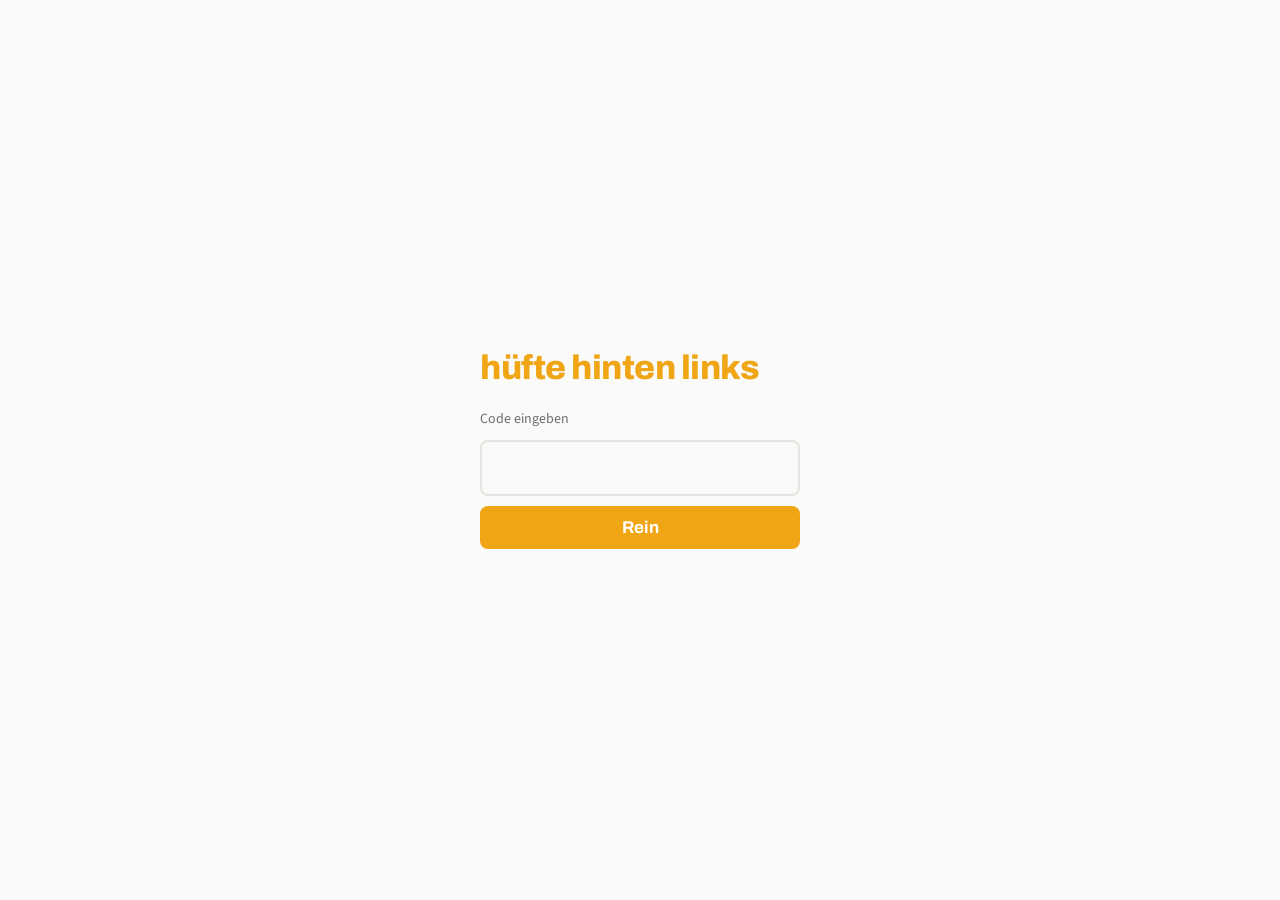
<file: liste/index.html>
<!doctype html>
<html lang="de">
<head>
<meta charset="utf-8">
<meta name="viewport" content="width=device-width, initial-scale=1, viewport-fit=cover">
<meta name="robots" content="noindex, nofollow">
<title>hüfte hinten links</title>
<meta name="theme-color" content="#fafaf8" media="(prefers-color-scheme: light)">
<meta name="theme-color" content="#131416" media="(prefers-color-scheme: dark)">
<meta name="apple-mobile-web-app-capable" content="yes">
<meta name="mobile-web-app-capable" content="yes">
<meta name="apple-mobile-web-app-title" content="hüfte">
<meta name="apple-mobile-web-app-status-bar-style" content="default">
<link rel="manifest" href="manifest.webmanifest?v=20261019-1">
<link rel="apple-touch-icon" href="icon-180.png?v=20261019-1">
<link rel="icon" type="image/png" href="icon-192.png?v=20261019-1">
<link rel="stylesheet" href="https://fonts.googleapis.com/css2?family=Archivo:wght@500;700;800&family=Source+Sans+3:wght@400;600&display=swap">
<style>
/* Layout: eine schmale Spalte, Kopf mit Logo und Titel, zwei Reiter, darunter eine schlichte Liste. */
:root {
  --bg: #fafaf8;
  --fg: #17191c;
  --muted: #6b7076;
  --line: #e3e4e1;
  --accent: #f0a514;
  --check: #2f7d4a;
  --kopf: #efefed;
  --warn: #b45309;
  --f-head: "Archivo", "Helvetica Neue", Arial, sans-serif;
  --f-body: "Source Sans 3", "Segoe UI", system-ui, sans-serif;
}
@media (prefers-color-scheme: dark) {
  :root:not([data-theme="light"]) { --bg: #131416; --fg: #ecedee; --muted: #9a9fa5; --line: #2a2c30; --accent: #f5b52e; --check: #5cb27a; --warn: #f0a35a; --kopf: #1e1f22; color-scheme: dark; }
}
:root[data-theme="dark"] { --kopf: #1e1f22; --bg: #131416; --fg: #ecedee; --muted: #9a9fa5; --line: #2a2c30; --accent: #f5b52e; --check: #5cb27a; --warn: #f0a35a; color-scheme: dark; }
* { box-sizing: border-box; }
html { overflow-y: scroll; scrollbar-gutter: stable; }
body { background: var(--bg); color: var(--fg); font-family: var(--f-body); font-size: 17px; line-height: 1.45; }
.wrap { max-width: 680px; margin: 0 auto; padding-left: max(16px, env(safe-area-inset-left, 0px)); padding-right: max(16px, env(safe-area-inset-right, 0px)); }

header .wrap { padding-block: 36px 24px; }
.marke { display: flex; align-items: flex-end; gap: 8px; border-bottom: 4px solid var(--accent); width: 100%; }
h1 { font-family: var(--f-head); font-weight: 800; font-size: clamp(40px, 11vw, 88px); display: flex; align-items: baseline; white-space: nowrap; line-height: 1; letter-spacing: -1.5px; margin: 0 0 -0.04em; }
h1 .bald { font-family: var(--f-body); font-size: 0.2em; font-weight: 400; letter-spacing: 0.5px; color: var(--muted); margin-left: 0.9em; white-space: nowrap; }
.ecke { display: flex; align-items: flex-end; align-self: stretch; flex: none; margin-left: auto; border-right: 4px solid var(--accent); }
.figur { display: block; height: clamp(96px, 26vw, 192px); width: auto; }
header p { margin: 10px 0 0; color: var(--muted); font-family: var(--f-head); font-weight: 500; font-size: 13px; letter-spacing: 2px; text-transform: uppercase; }

nav .wrap { display: flex; gap: 22px; overflow-x: auto; scrollbar-width: none; border-bottom: 1px solid var(--line); }
nav button { appearance: none; border: 0; background: none; color: var(--muted); font: 700 16px var(--f-head); padding: 10px 0 12px; margin-bottom: -1px; border-bottom: 2px solid transparent; cursor: pointer; }
nav button[aria-selected="true"] { color: var(--fg); border-bottom-color: var(--accent); }
button:focus-visible, input:focus-visible { outline: 2px solid var(--accent); outline-offset: 3px; }

main .wrap { padding-block: 8px 64px; }
ul.liste { list-style: none; margin: 0; padding: 0; }
ul.liste li { display: flex; align-items: center; gap: 12px; padding: 14px 0; border-bottom: 1px solid var(--line); }
ul.liste li.erledigt .text { color: var(--muted); text-decoration: line-through; }
ul.liste li .text { cursor: text; }
.textbox { flex: 1; min-width: 0; display: flex; flex-direction: column; gap: 4px; }
.textbox .text { overflow-wrap: anywhere; }
.warnung { color: var(--warn); font-size: 14px; text-decoration: none; }
.warnung::before { content: "Noch nicht erledigt: "; font-weight: 600; }
ul.liste li.erledigt .warnung { color: var(--warn); }
input.edit { flex: 1; min-width: 0; font: 17px var(--f-body); color: var(--fg); background: transparent; border: 0; border-bottom: 2px solid var(--accent); padding: 2px 0; outline: none; }
.loeschen { appearance: none; flex: none; width: 28px; height: 28px; border: 0; background: transparent; color: var(--muted); opacity: .55; display: grid; place-items: center; cursor: pointer; padding: 0; border-radius: 6px; }
.loeschen:hover { opacity: 1; }
.loeschen.scharf { opacity: 1; color: #fff; background: #c0392b; }
.loeschen svg { width: 17px; height: 17px; fill: none; stroke: currentColor; stroke-width: 2; stroke-linecap: round; stroke-linejoin: round; }

.haken { appearance: none; flex: none; width: 24px; height: 24px; margin: 0; border: 2px solid var(--muted); border-radius: 5px; background: transparent; cursor: pointer; display: grid; place-items: center; }
.haken:checked { background: var(--check); border-color: var(--check); }
.haken:checked::after { content: ""; width: 6px; height: 12px; border: solid #fff; border-width: 0 2.5px 2.5px 0; transform: translateY(-1px) rotate(45deg); }
.leer { color: var(--muted); padding: 14px 0; }
form.neu { display: flex; align-items: center; gap: 12px; padding: 10px 0; border-bottom: 1px solid var(--line); }
form.neu button { appearance: none; flex: none; width: 28px; height: 28px; border: 0; border-radius: 50%; background: var(--accent); color: #fff; display: grid; place-items: center; cursor: pointer; padding: 0; }
form.neu button svg { width: 16px; height: 16px; fill: none; stroke: currentColor; stroke-width: 2.5; stroke-linecap: round; }
form.neu input { flex: 1; min-width: 0; border: 0; background: transparent; color: var(--fg); font: 17px var(--f-body); padding: 6px 0; }
form.neu input::placeholder { color: var(--muted); }
form.neu input:focus-visible { outline: none; }
form.neu:focus-within { border-bottom-color: var(--accent); }
h1.drei { display: block; white-space: nowrap; font-size: clamp(24px, 6.2vw, 46px); line-height: 1; margin-bottom: 0.02em; }
h1 .unter { font-size: 0.42em; color: var(--fg); letter-spacing: -0.3px; margin-left: 0.15em; }
h1 .rot { color: var(--accent); }
html { background: var(--bg); }
body { margin: 0; -webkit-text-size-adjust: 100%; }
:root { padding-top: env(safe-area-inset-top, 0px); padding-bottom: env(safe-area-inset-bottom, 0px); }
[hidden] { display: none !important; }
img { max-width: 100%; }
#hinweis { color: var(--warn); }
#tor { position: fixed; inset: 0; z-index: 20; background: var(--bg); display: grid; place-items: center; padding: 24px; }
#tor-form { display: grid; gap: 10px; width: min(320px, 100%); }
.tor-titel { font-family: var(--f-head); font-weight: 800; font-size: 34px; line-height: 1; color: var(--accent); margin: 0 0 14px; letter-spacing: -0.5px; }
#tor-form label { color: var(--muted); font-size: 14px; }
#tor-code { font: 22px var(--f-body); letter-spacing: 4px; padding: 10px 12px; border: 2px solid var(--line); border-radius: 8px; background: transparent; color: var(--fg); }
#tor-code:focus { outline: none; border-color: var(--accent); }
#tor-form button { font: 700 17px var(--f-head); padding: 12px; border: 0; border-radius: 8px; background: var(--accent); color: #fff; cursor: pointer; }
#tor-fehler { color: var(--warn); margin: 0; }
</style>
</head>
<body>
<header>
  <div class="wrap">
    <div class="marke">
      <h1 class="drei"><span class="rot">hüfte hinten links</span> <span class="unter">das spiel</span></h1>
      <span class="ecke"><img class="figur" src="dennis.webp?v=20261019-1" alt=""></span>
    </div>
    <p>Projektmanagement</p>
  </div>
</header>

<nav>
  <div class="wrap" role="tablist">
    <button role="tab" id="tab-todo" aria-selected="true" data-ziel="todos">To-Dos</button>
    <button role="tab" id="tab-ideen" aria-selected="false" data-ziel="ideen">Ideen</button>
    <button role="tab" id="tab-utopie" aria-selected="false" data-ziel="utopie">Utopisch (noch)</button>
    <button role="tab" id="tab-bugs" aria-selected="false" data-ziel="bugs">Bugs</button>
  </div>
</nav>

<main>
  <div class="wrap">
    <p class="leer" id="hinweis" hidden></p>
    <div id="bereich-todos">
      <form class="neu" data-art="todo" autocomplete="off"><button type="submit" aria-label="To-Do hinzufügen"><svg viewBox="0 0 24 24"><path d="M12 5v14M5 12h14"/></svg></button><input type="text" id="neu-todo" placeholder="Neues To-Do" aria-label="Neues To-Do"></form>
      <ul class="liste" id="todos"><li class="leer">To-Dos werden geladen.</li></ul>
    </div>
    <div id="bereich-ideen" hidden>
      <form class="neu" data-art="idee" autocomplete="off"><button type="submit" aria-label="Idee hinzufügen"><svg viewBox="0 0 24 24"><path d="M12 5v14M5 12h14"/></svg></button><input type="text" id="neu-idee" placeholder="Neue Idee" aria-label="Neue Idee"></form>
      <ul class="liste" id="ideen"><li class="leer">Ideen werden geladen.</li></ul>
    </div>
    <div id="bereich-bugs" hidden>
      <form class="neu" data-art="bug" autocomplete="off"><button type="submit" aria-label="Bug hinzufügen"><svg viewBox="0 0 24 24"><path d="M12 5v14M5 12h14"/></svg></button><input type="text" id="neu-bug" placeholder="Neuer Bug" aria-label="Neuer Bug"></form>
      <ul class="liste" id="bugs"><li class="leer">Wird geladen.</li></ul>
    </div>
    <div id="bereich-utopie" hidden>
      <form class="neu" data-art="utopie" autocomplete="off"><button type="submit" aria-label="Utopische Idee hinzufügen"><svg viewBox="0 0 24 24"><path d="M12 5v14M5 12h14"/></svg></button><input type="text" id="neu-utopie" placeholder="Neue utopische Idee" aria-label="Neue utopische Idee"></form>
      <ul class="liste ideenliste" id="utopie"><li class="leer">Wird geladen.</li></ul>
    </div>
  </div>
</main>


<div id="tor" hidden>
  <form id="tor-form" autocomplete="off">
    <p class="tor-titel">hüfte hinten links</p>
    <label for="tor-code">Code eingeben</label>
    <input id="tor-code" type="password" inputmode="numeric" autocomplete="off">
    <button type="submit">Rein</button>
    <p id="tor-fehler" hidden></p>
  </form>
</div>

<script>
(function () {
  // Supabase (Campingplatz-Projekt, nur die Tabelle asmus_eintraege über Funktionen mit Code)
  const SB_URL = "https://erobbkjhfauwvzfegeiw.supabase.co";
  const SB_KEY = "sb_publishable_NQ2Q9efPtjrLHr6pEB4ygg_vE4Vnp-S";
  let eintraege = [], code = "", schreiben = true;

  async function rpc(fn, args) {
    const r = await fetch(SB_URL + "/rest/v1/rpc/" + fn, {
      method: "POST",
      headers: { apikey: SB_KEY, Authorization: "Bearer " + SB_KEY, "Content-Type": "application/json" },
      body: JSON.stringify(Object.assign({ p_code: code }, args || {}))
    });
    const text = await r.text();
    if (!r.ok) { const e = new Error(text); e.status = r.status; e.falscherCode = /falscher Code/.test(text); throw e; }
    return text ? JSON.parse(text) : null;
  }

  function hinweis(t) {
    const h = document.getElementById("hinweis");
    h.textContent = t || ""; h.hidden = !t;
  }

  const tabs = document.querySelectorAll("nav button");
  function zeige(ziel) {
    tabs.forEach(b => b.setAttribute("aria-selected", b.dataset.ziel === ziel ? "true" : "false"));
    ["todos", "ideen", "utopie", "bugs"].forEach(z => document.getElementById("bereich-" + z).hidden = z !== ziel);
    try { localStorage.setItem("asmus-reiter", ziel); } catch (e) {}
  }
  tabs.forEach(b => b.addEventListener("click", () => zeige(b.dataset.ziel)));
  try { const r = location.hash.slice(1) || localStorage.getItem("asmus-reiter"); if (["todos", "ideen", "utopie", "bugs"].includes(r)) zeige(r); } catch (e) {}

  const reihe = (a, b) => (a.reihe || 999) - (b.reihe || 999) || String(a.erstellt || "").localeCompare(String(b.erstellt || ""));
  const neuesteZuerst = (a, b) => String(b.erledigt_am || "").localeCompare(String(a.erledigt_am || ""));

  const MUELL = '<svg viewBox="0 0 24 24"><path d="M4 7h16M10 11v6M14 11v6M6 7l1 13h10l1-13M9 7V4h6v3"/></svg>';

  function zeile(x, mitHaken) {
    const li = document.createElement("li");
    if (mitHaken && x.status === "erledigt") li.className = "erledigt";
    const s = document.createElement("span"); s.textContent = x.titel || ""; s.className = "text";
    s.title = "Zum Bearbeiten antippen";
    s.addEventListener("click", () => bearbeiten(s, x));
    const box = document.createElement("div"); box.className = "textbox"; box.appendChild(s);
    if (mitHaken && x.status === "erledigt" && x.warnung) {
      const w = document.createElement("div"); w.className = "warnung"; w.textContent = x.warnung; box.appendChild(w);
    }
    li.appendChild(box);
    if (mitHaken) {
      const h = document.createElement("input");
      h.type = "checkbox"; h.className = "haken"; h.checked = x.status === "erledigt"; h.disabled = !schreiben;
      h.setAttribute("aria-label", "Erledigt: " + (x.titel || ""));
      h.addEventListener("change", () => {
        const fertig = h.checked;
        x.status = fertig ? "erledigt" : "offen"; x.erledigt_am = fertig ? new Date().toISOString().slice(0, 10) : null;
        render();
        speichern(x.id, { status: x.status, erledigt_am: x.erledigt_am });
      });
      li.appendChild(h);
    }
    const m = document.createElement("button");
    m.type = "button"; m.className = "loeschen"; m.innerHTML = MUELL; m.setAttribute("aria-label", "Löschen: " + (x.titel || "")); m.title = "Löschen";
    m.hidden = !schreiben;
    let scharf = false, t = null;
    m.addEventListener("click", async () => {
      if (!scharf) { scharf = true; m.classList.add("scharf"); m.title = "Nochmal tippen zum Löschen"; t = setTimeout(() => { scharf = false; m.classList.remove("scharf"); m.title = "Löschen"; }, 3000); return; }
      clearTimeout(t);
      eintraege = eintraege.filter(e => e.id !== x.id); render();
      try { await rpc("asmus_loeschen", { p_id: x.id }); } catch (e) { fehler(e); }
    });
    li.appendChild(m);
    return li;
  }

  let editiert = false, offenesRender = false;
  function bearbeiten(s, x) {
    if (!schreiben || editiert) return;
    editiert = true;
    const f = document.createElement("input");
    f.type = "text"; f.className = "edit"; f.value = x.titel || ""; f.maxLength = 500; f.setAttribute("aria-label", "Text bearbeiten");
    s.replaceWith(f); f.focus(); f.setSelectionRange(f.value.length, f.value.length);
    let fertig = false;
    const ende = async (sichern) => {
      if (fertig) return; fertig = true; editiert = false;
      const neu = f.value.trim();
      f.replaceWith(s);
      if (sichern && neu && neu !== x.titel) { x.titel = neu; s.textContent = neu; await speichern(x.id, { titel: neu }); }
      if (offenesRender) { offenesRender = false; render(); }
    };
    f.addEventListener("keydown", e => { if (e.key === "Enter") { e.preventDefault(); ende(true); } if (e.key === "Escape") ende(false); });
    f.addEventListener("blur", () => ende(true));
  }

  function liste(art, ziel, mitHaken, leerText) {
    const ul = document.getElementById(ziel); ul.textContent = "";
    const alle = eintraege.filter(x => x.art === art);
    const offen = alle.filter(x => !mitHaken || x.status !== "erledigt").sort(reihe);
    const fertig = mitHaken ? alle.filter(x => x.status === "erledigt").sort(neuesteZuerst) : [];
    offen.concat(fertig).forEach(x => ul.appendChild(zeile(x, mitHaken)));
    if (!alle.length) ul.innerHTML = '<li class="leer">' + leerText + '</li>';
  }

  function render() {
    if (editiert) { offenesRender = true; return; }
    liste("todo", "todos", true, "Keine To-Dos.");
    liste("idee", "ideen", true, "Noch keine Ideen.");
    liste("utopie", "utopie", false, "Noch nichts Utopisches. Oben mit + eintragen.");
    liste("bug", "bugs", true, "Keine Bugs gemeldet.");
  }

  document.querySelectorAll("form.neu").forEach(f => f.addEventListener("submit", async e => {
    e.preventDefault();
    const feld = f.querySelector("input"), titel = feld.value.trim();
    if (!titel || !schreiben) return;
    feld.value = "";
    try { const neu = await rpc("asmus_neu", { p_art: f.dataset.art, p_titel: titel }); if (neu) { eintraege.push(neu); render(); } }
    catch (err) { feld.value = titel; fehler(err); }
  }));

  async function speichern(id, daten) {
    try { await rpc("asmus_aendern", { p_id: id, p_daten: daten }); }
    catch (e) { fehler(e); laden(); }
  }

  function fehler(e) {
    if (e && e.falscherCode) { abmelden(); return; }
    hinweis("Speichern hat nicht geklappt. Bitte Internetverbindung prüfen und nochmal versuchen.");
    setTimeout(() => hinweis(""), 5000);
  }

  async function laden() {
    if (!code || editiert) return;
    try { eintraege = await rpc("asmus_liste") || []; hinweis(""); render(); }
    catch (e) {
      if (e.falscherCode) { abmelden(); return; }
      if (e.status === 404) hinweis("Die Liste ist noch nicht eingerichtet (Datenbank-Update fehlt).");
      else hinweis("Die Liste ist gerade nicht erreichbar. Sie lädt automatisch neu.");
    }
  }

  // Code-Abfrage
  const tor = document.getElementById("tor"), torForm = document.getElementById("tor-form"), torFeld = document.getElementById("tor-code"), torFehler = document.getElementById("tor-fehler");
  function abmelden() {
    code = ""; try { localStorage.removeItem("asmus-code"); } catch (e) {}
    tor.hidden = false; torFeld.value = ""; torFeld.focus();
  }
  torForm.addEventListener("submit", async e => {
    e.preventDefault();
    code = torFeld.value.trim(); if (!code) return;
    try {
      eintraege = await rpc("asmus_liste") || [];
      try { localStorage.setItem("asmus-code", code); } catch (e2) {}
      tor.hidden = true; torFehler.hidden = true; render();
    } catch (err) {
      torFehler.textContent = err.falscherCode ? "Falscher Code." : "Die Liste ist gerade nicht erreichbar.";
      torFehler.hidden = false; code = "";
    }
  });

  try { code = localStorage.getItem("asmus-code") || ""; } catch (e) {}
  if (code) { tor.hidden = true; laden(); } else { tor.hidden = false; }
  setInterval(() => { if (!document.hidden) laden(); }, 15000);
  document.addEventListener("visibilitychange", () => { if (!document.hidden) laden(); });
})();
</script>

</body>
</html>
</file>
